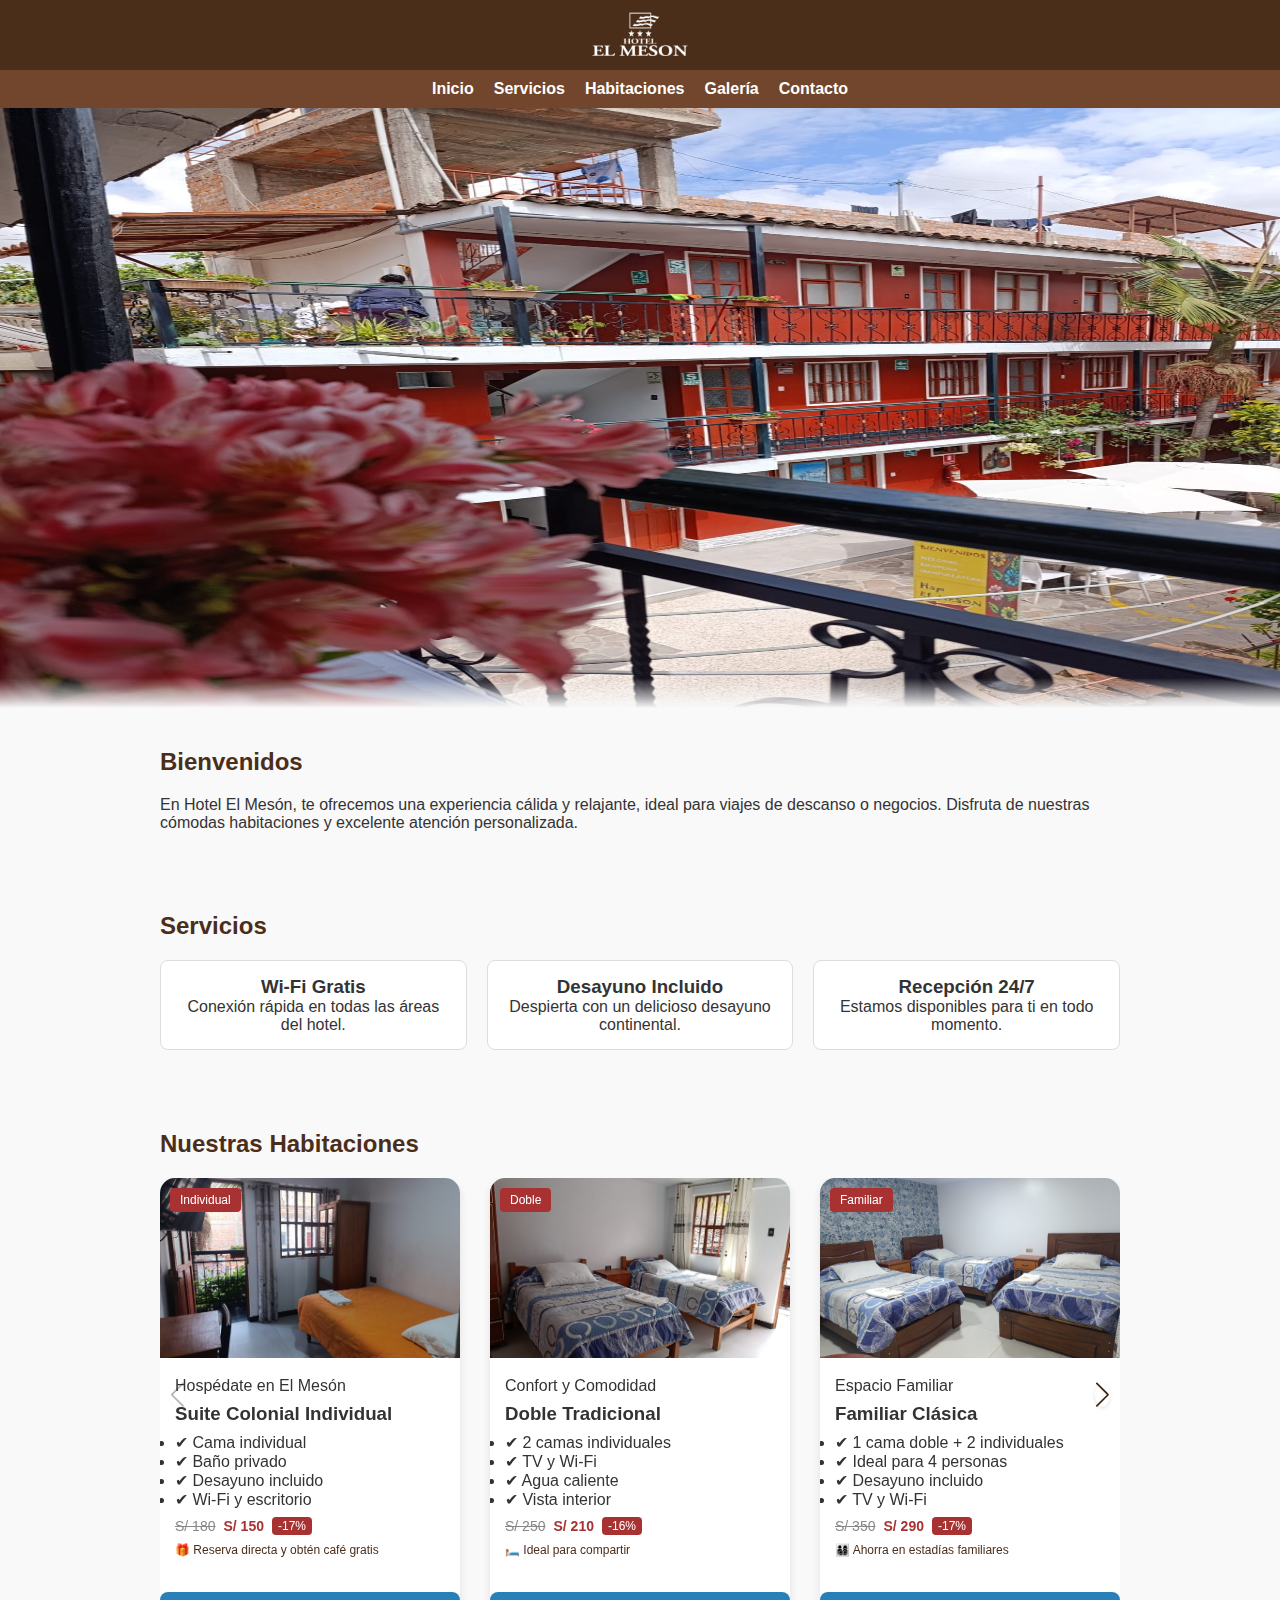
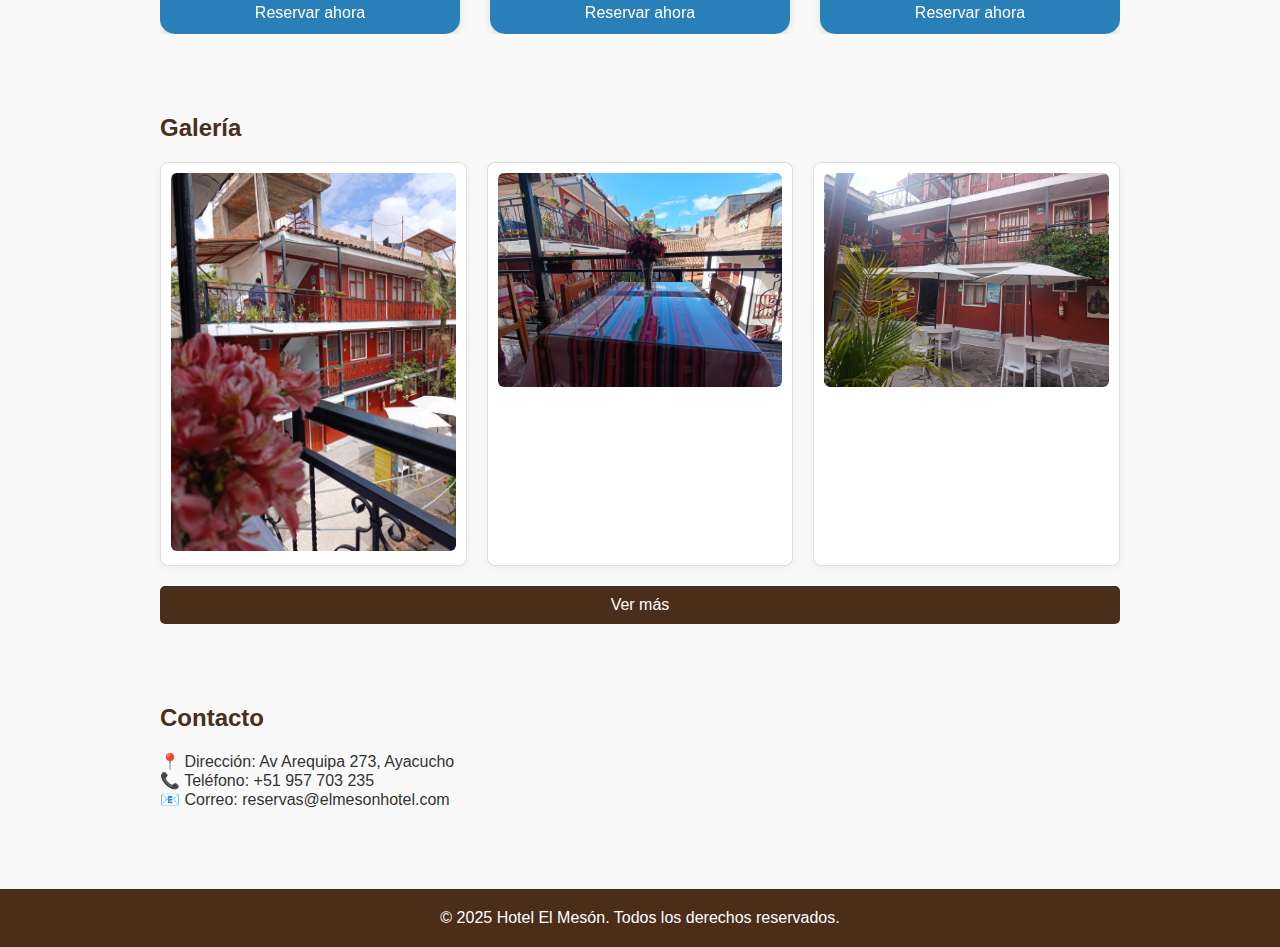
<file: index.html>
<!DOCTYPE html>
<html lang="es">
<head>
    <meta charset="UTF-8">
    <meta name="viewport" content="width=device-width, initial-scale=1.0">
    <title>Hotel El Mesón</title>
    <link rel="stylesheet" href="style.css">
    <link rel="stylesheet" href="style_form_reserva.css">
    <!-- Swiper CSS -->
    <link
      rel="stylesheet"
      href="https://cdn.jsdelivr.net/npm/swiper@11/swiper-bundle.min.css"
    />
</head>
<body>
    <header>
      <a href="index.html">
        <div class="logo"><img src="img/meson_logo_header.png" alt="Logo Hotel El Mesón"></div>
      </a>
        </header>

    <nav>
        <a href="#bienvenida">Inicio</a>
        <a href="#servicios">Servicios</a>
        <a href="#habitaciones">Habitaciones</a>
        <a href="#galeria">Galería</a>
        <a href="#contacto">Contacto</a>
    </nav>


    <div class="slide_container">
        
    </div>

    <section id="bienvenida">
        <h2>Bienvenidos</h2>
        <p>En Hotel El Mesón, te ofrecemos una experiencia cálida y relajante, ideal para viajes de descanso o negocios. Disfruta de nuestras cómodas habitaciones y excelente atención personalizada.</p>
    </section>

    <section id="servicios">
        <h2>Servicios</h2>
        <div class="servicios">
            <div class="servicio">
                <h3>Wi-Fi Gratis</h3>
                <p>Conexión rápida en todas las áreas del hotel.</p>
            </div>
            <div class="servicio">
                <h3>Desayuno Incluido</h3>
                <p>Despierta con un delicioso desayuno continental.</p>
            </div>
            <div class="servicio">
                <h3>Recepción 24/7</h3>
                <p>Estamos disponibles para ti en todo momento.</p>
            </div>
        </div>
    </section>

    <section class="seccion-habitaciones">
  <h2>Nuestras Habitaciones</h2>
  <div class="swiper mySwiper">
    <div class="swiper-wrapper">

      <!-- Suite Colonial Individual -->
      <div class="swiper-slide habitacion-casa">
        <div class="imagen-habitacion">
          <img src="img/Individual (1).jpeg" alt="Suite Colonial Individual">
          <div class="etiqueta-top rojo">Individual</div>
        </div>
        <div class="contenido-habitacion">
          <span class="categoria">Hospédate en El Mesón</span>
          <h3 class="titulo">Suite Colonial Individual</h3>
          <div class="detalles">
            <ul>
              <li>✔ Cama individual</li>
              <li>✔ Baño privado</li>
              <li>✔ Desayuno incluido</li>
              <li>✔ Wi-Fi y escritorio</li>
            </ul>
          </div>
          <div class="precio">
            <span class="precio-original">S/ 180</span>
            <span class="precio-final">S/ 150</span>
            <span class="descuento">-17%</span>
          </div>
          <div class="beneficio">
            <span>🎁 Reserva directa y obtén café gratis</span>
          </div>
        </div>
        <a href="form_reserva.html" target="_blank"><button type="submit">Reservar ahora</button></a>
      </div>

      <!-- Doble Tradicional -->
      <div class="swiper-slide habitacion-casa">
        <div class="imagen-habitacion">
          <img src="img/Doble (1).jpeg" alt="Doble Tradicional">
          <div class="etiqueta-top rojo">Doble</div>
        </div>
        <div class="contenido-habitacion">
          <span class="categoria">Confort y Comodidad</span>
          <h3 class="titulo">Doble Tradicional</h3>
          <div class="detalles">
            <ul>
              <li>✔ 2 camas individuales</li>
              <li>✔ TV y Wi-Fi</li>
              <li>✔ Agua caliente</li>
              <li>✔ Vista interior</li>
            </ul>
          </div>
          <div class="precio">
            <span class="precio-original">S/ 250</span>
            <span class="precio-final">S/ 210</span>
            <span class="descuento">-16%</span>
          </div>
          <div class="beneficio">
            <span>🛏️ Ideal para compartir</span>
          </div>
        </div>
        <a href="form_reserva.html" target="_blank"><button type="submit">Reservar ahora</button></a>
      </div>

      <!-- Familiar Clásica -->
      <div class="swiper-slide habitacion-casa">
        <div class="imagen-habitacion">
          <img src="img/Familiar (1).jpeg" alt="Familiar Clásica">
          <div class="etiqueta-top azul">Familiar</div>
        </div>
        <div class="contenido-habitacion">
          <span class="categoria">Espacio Familiar</span>
          <h3 class="titulo">Familiar Clásica</h3>
          <div class="detalles">
            <ul>
              <li>✔ 1 cama doble + 2 individuales</li>
              <li>✔ Ideal para 4 personas</li>
              <li>✔ Desayuno incluido</li>
              <li>✔ TV y Wi-Fi</li>
            </ul>
          </div>
          <div class="precio">
            <span class="precio-original">S/ 350</span>
            <span class="precio-final">S/ 290</span>
            <span class="descuento">-17%</span>
          </div>
          <div class="beneficio">
            <span>👨‍👩‍👧‍👦 Ahorra en estadías familiares</span>
          </div>
        </div>
        <a href="form_reserva.html" target="_blank"><button type="submit">Reservar ahora</button></a>
      </div>

      <!-- Suite Colonial Premium -->
      <div class="swiper-slide habitacion-casa">
        <div class="imagen-habitacion">
          <img src="img/Indiviudal premiun.jpeg" alt="Suite Colonial Premium">
          <div class="etiqueta-top rojo">Premium</div>
        </div>
        <div class="contenido-habitacion">
          <span class="categoria">Exclusividad</span>
          <h3 class="titulo">Suite Colonial Premium</h3>
          <div class="detalles">
            <ul>
              <li>✔ Cama Queen</li>
              <li>✔ Vista a la plaza</li>
              <li>✔ Minibar y jacuzzi</li>
              <li>✔ Desayuno gourmet</li>
            </ul>
          </div>
          <div class="precio">
            <span class="precio-original">S/ 450</span>
            <span class="precio-final">S/ 385</span>
            <span class="descuento">-15%</span>
          </div>
          <div class="beneficio">
            <span>✨ Ideal para ocasiones especiales</span>
          </div>
        </div>
        <a href="form_reserva.html" target="_blank"><button type="submit">Reservar ahora</button></a>
      </div>

      <!-- Familiar Premium Vista Plaza -->
      <div class="swiper-slide habitacion-casa">
        <div class="imagen-habitacion">
          <img src="img/Familiar premiun.jpeg" alt="Familiar Premium Vista Plaza">
          <div class="etiqueta-top azul">Familiar Premium</div>
        </div>
        <div class="contenido-habitacion">
          <span class="categoria">Lujo y Comodidad</span>
          <h3 class="titulo">Familiar Premium Vista Plaza</h3>
          <div class="detalles">
            <ul>
              <li>✔ Hasta 5 personas</li>
              <li>✔ Balcón con vista</li>
              <li>✔ 2 baños</li>
              <li>✔ Servicios completos</li>
            </ul>
          </div>
          <div class="precio">
            <span class="precio-original">S/ 520</span>
            <span class="precio-final">S/ 450</span>
            <span class="descuento">-13%</span>
          </div>
          <div class="beneficio">
            <span>🌆 Vista privilegiada a la ciudad</span>
          </div>
        </div>
        <a href="form_reserva.html" target="_blank"><button type="submit">Reservar ahora</button></a>
      </div>

    </div>
    <!-- Botones de navegación -->
    <div class="swiper-button-next"></div>
    <div class="swiper-button-prev"></div>
  </div>
</section>

<section id="galeria">
  <h2>Galería</h2>
  <div class="galeria">
    <div class="imagen"><img src="img/img1.jpeg" alt="Fachada del hotel"></div>
    <div class="imagen"><img src="img/img2.jpeg" alt="Lobby del hotel"></div>
    <div class="imagen"><img src="img/img3.jpeg" alt="Habitación premium"></div>
    <div class="imagen oculto"><img src="img/img4.jpeg" alt="Desayuno incluido"></div>
    <div class="imagen oculto"><img src="img/img5.jpeg" alt="Vista nocturna del hotel"></div>
  
  </div>
  <button id="toggle-btn">Ver más</button>
</section>
    <section id="contacto">
        <h2>Contacto</h2>
        <p>📍 Dirección: Av Arequipa 273, Ayacucho<br>
        📞 Teléfono: +51 957 703 235<br>
        📧 Correo: reservas@elmesonhotel.com</p>
    </section>

    <footer>
        <p>&copy; 2025 Hotel El Mesón. Todos los derechos reservados.</p>
    </footer>

   <!-- Swiper JS -->
<script src="https://cdn.jsdelivr.net/npm/swiper@11/swiper-bundle.min.js"></script>
<script>
  const swiper = new Swiper(".mySwiper", {
    slidesPerView: 1,
    spaceBetween: 30,
    loop: false,
    navigation: {
      nextEl: ".swiper-button-next",
      prevEl: ".swiper-button-prev",
    },
    breakpoints: {
      768: {
        slidesPerView: 2,
      },
      1024: {
        slidesPerView: 3,
      },
    },
  });
    </script>
<script>
  const toggleBtn = document.getElementById('toggle-btn');
const imagenesOcultas = document.querySelectorAll('.imagen.oculto');

toggleBtn.addEventListener('click', () => {
  const isHidden = imagenesOcultas[0].style.display === 'none' || imagenesOcultas[0].style.display === '';

  imagenesOcultas.forEach(img => {
    img.style.display = isHidden ? 'block' : 'none';
  });

  toggleBtn.textContent = isHidden ? 'Ver menos' : 'Ver más';
});

</script>
      
</body>

</html>
</file>
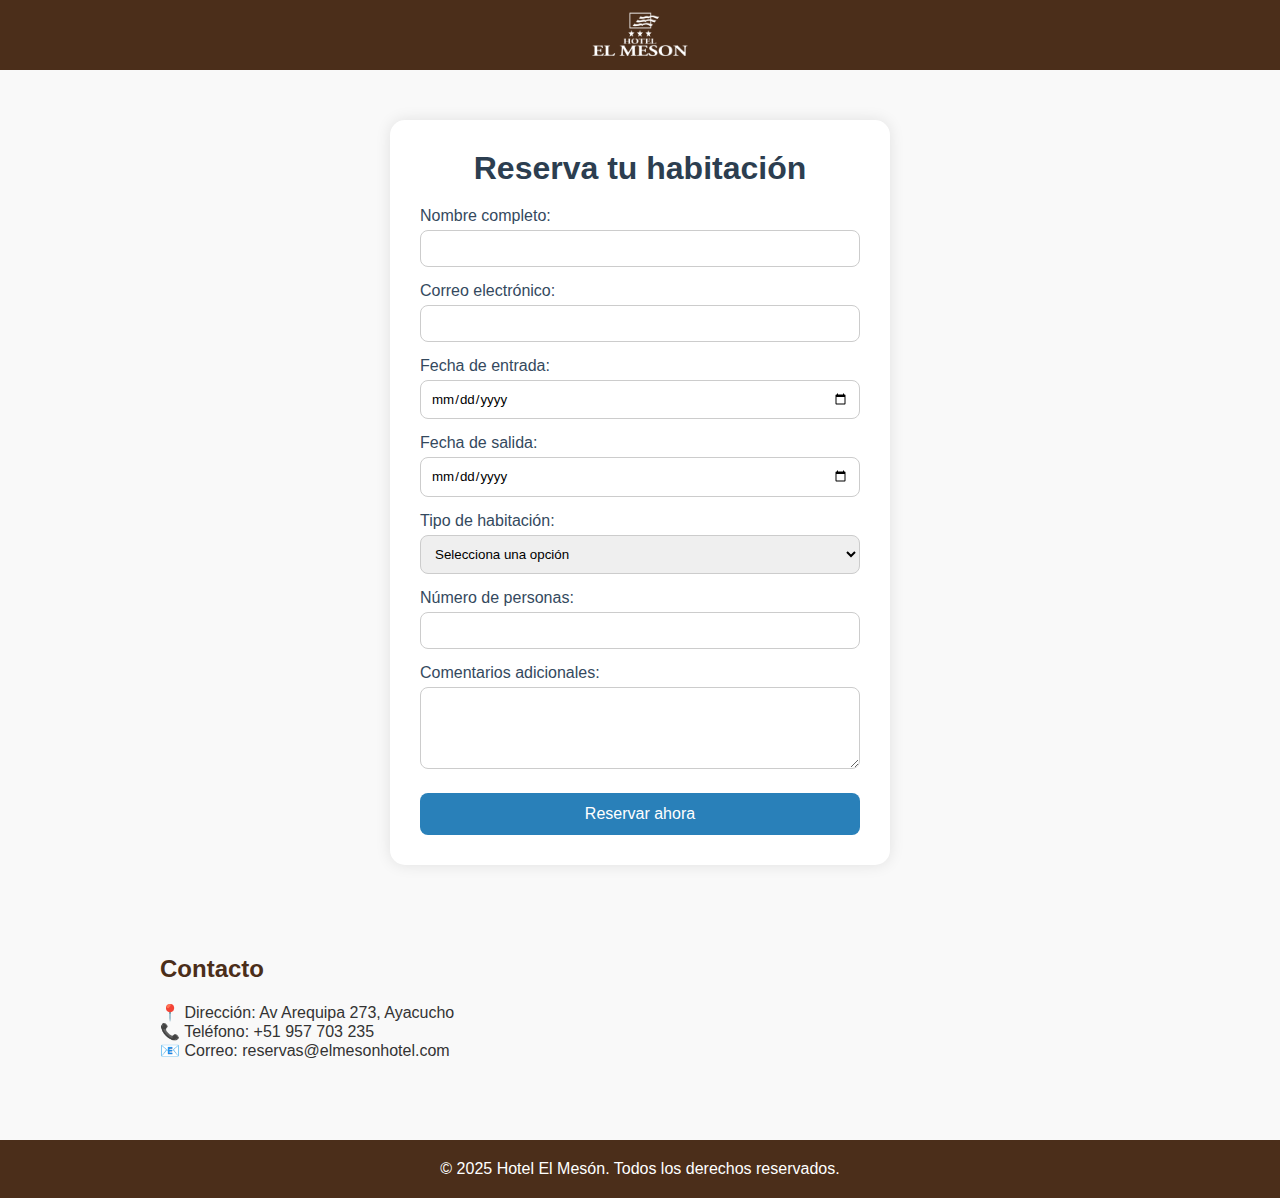
<file: form_reserva.html>
<!DOCTYPE html>
<html lang="es">
<head>
  <meta charset="UTF-8">
  <meta name="viewport" content="width=device-width, initial-scale=1">
  <title>Reserva - Hotel Mesón</title>
  <link rel="stylesheet" href="style_form_reserva.css">
  <link rel="stylesheet" href="style.css">
</head>
<body>
    <header>
        <a href="index.html">
        <div class="logo"><img src="img/meson_logo_header.png" alt="Logo Hotel El Mesón"></div>
      </a>
    </header>
    <div class="form-container_total">
  <div class="form-container">
    <h1>Reserva tu habitación</h1>
    <form action="#" method="post">
      <label for="nombre">Nombre completo:</label>
      <input type="text" id="nombre" name="nombre" required>

      <label for="email">Correo electrónico:</label>
      <input type="email" id="email" name="email" required>

      <label for="fechaEntrada">Fecha de entrada:</label>
      <input type="date" id="fechaEntrada" name="fechaEntrada" required>

      <label for="fechaSalida">Fecha de salida:</label>
      <input type="date" id="fechaSalida" name="fechaSalida" required>

      <label for="habitacion">Tipo de habitación:</label>
      <select id="habitacion" name="habitacion" required>
        <option value="">Selecciona una opción</option>
        <option value="simple">Simple</option>
        <option value="doble">Doble</option>
        <option value="suite">Suite</option>
      </select>

      <label for="personas">Número de personas:</label>
      <input type="number" id="personas" name="personas" min="1" required>

      <label for="comentarios">Comentarios adicionales:</label>
      <textarea id="comentarios" name="comentarios" rows="4"></textarea>

      <button type="submit">Reservar ahora</button>
    </form>
  </div>
  </div>
    <section id="contacto">
        <h2>Contacto</h2>
        <p>📍 Dirección: Av Arequipa 273, Ayacucho<br>
        📞 Teléfono: +51 957 703 235<br>
        📧 Correo: reservas@elmesonhotel.com</p>
    </section>

    <footer>
        <p>&copy; 2025 Hotel El Mesón. Todos los derechos reservados.</p>
    </footer>
</body>
</html>
</file>
<file: style.css>
*{
        margin: 0;
        padding: 0;
        box-sizing: border-box;
        font-family: 'Segoe UI', sans-serif;
      }

      .slide_container {
        width: 100%;
        height: 600px;
        position: relative;
        background-image: url(img/img1.jpeg);
        background-position: center center;
        background-repeat: no-repeat;
        background-size: 100% 100%;
        animation-name: myani1;
        animation-duration: 50s;
        animation-timing-function: linear;
        animation-iteration-count: infinite;
        mask-image: linear-gradient(#f9f9f9 95%, transparent);
      }

      @keyframes myani1{
        0% {background-image: url(img/slide-1.jpg);}
        25% {background-image: url(img/slide-2.jpg);}
        50% {background-image: url(img/slide-3.jpeg);}
        75% {background-image: url(img/slide-4.jpg);}
        100% {background-image: url(img/slide-5.jpg);}
      }

      body {
        background-color: #f9f9f9;
        color: #333;
      }

      .logo {
          display: flex;
          align-items: center;
      }

      .logo img {
          width: 100px;
          height: 50px;
      }

      header {
        background-color: #4B2E1A;
        color: white;
        padding: 20px;
        align-items: center;
        text-align: center;
        height: 70px;
        display: flex;
        justify-content: center;
      }

      nav {
        background-color: #71462D;
        display: flex;
        justify-content: center;
        gap: 20px;
        padding: 10px 0;
      }

      nav a {
        color: white;
        text-decoration: none;
        font-weight: bold;
      }

      nav a:hover {
        text-decoration: underline;
      }

      section {
        padding: 40px 20px;
        max-width: 1000px;
        margin: auto;
      }

      h2 {
        margin-bottom: 20px;
        color: #4B2E1A;
      }

      .servicios, .galeria {
        display: flex;
        flex-wrap: wrap;
        gap: 20px;
      }

      .servicio, .imagen {
        flex: 1 1 250px;
        background-color: #fff;
        padding: 15px;
        border: 1px solid #ddd;
        border-radius: 8px;
        text-align: center;
      }

      .swiper {
        --swiper-navigation-size: 25px;
        --swiper-navigation-color: #3b2212;
        position: relative;
        padding: 30px 0;
      }

      .habitacion-casa {
        background: #fff;
        border-radius: 15px;
        overflow: hidden;
        box-shadow: 0 4px 8px rgba(0,0,0,0.1);
        width: 280px;
        height: 480px;
        display: flex;
        flex-direction: column;
      }

      .imagen-habitacion img {
        width: 100%;
        height: 180px;
        object-fit: cover;
      }

      .contenido-habitacion {
        padding: 15px;
        display: flex;
        flex-direction: column;
        gap: 8px;
      }

      .etiqueta-top {
        position: absolute;
        background: #a83232;
        color: white;
        padding: 5px 10px;
        font-size: 12px;
        top: 10px;
        left: 10px;
        border-radius: 4px;
      }

      .swiper-button-next, .swiper-button-prev {
        background-color: transparent;
        border-radius: 80%;
        width: 40px;            
        height: auto;
        top: 45%;
        transform: translateY(-50%);
        color: #a83232;
        font-size: 24px;
        box-shadow: 0 2px 4px rgba(0,0,0,0.1);
      }

      .swiper-button-next::after, .swiper-button-prev::after {
        font-size: 24px;
      }
      .precio {
        font-size: 14px;
        display: flex;
        align-items: center;
        gap: 8px;
      }

      .precio-original {
        text-decoration: line-through;
        color: #888;
      }

      .precio-final {
        color: #a83232;
        font-weight: bold;
      }

      .descuento {
        background: #a83232;
        color: white;
        font-size: 12px;
        padding: 2px 6px;
        border-radius: 4px;
      }

      .beneficio {
        font-size: 12px;
        color: #4B2E1A;
        margin-top: auto;
      }

      footer {
        background-color: #4B2E1A;
        color: white;
        text-align: center;
        padding: 20px;
        margin-top: 40px;
      }

      @media (max-width: 600px) {
        .servicios, .galeria {
          flex-direction: column;
        }
      }
.galeria {
  display: grid;
  grid-template-columns: repeat(auto-fit, minmax(300px, 1fr));
  gap: 20px;
}

.imagen {
  background-color: #fff;
  padding: 10px;
  border: 1px solid #ddd;
  border-radius: 8px;
  overflow: hidden;
  box-shadow: 0 2px 8px rgba(0, 0, 0, 0.05);
  transition: all 0.3s ease;
}

.imagen img {
  width: 100%;
  height: auto;
  border-radius: 6px;
}

.oculto {
  display: none;
}

#toggle-btn {
  margin-top: 20px;
  padding: 10px 20px;
  background-color: #4B2E1A;
  border: none;
  color: white;
  font-size: 16px;
  border-radius: 5px;
  cursor: pointer;
}

#toggle-btn:hover {
  background-color: #8f542d;
}
</file>
<file: style_form_reserva.css>
body {
      font-family: 'Segoe UI', sans-serif;
      background: #f9f9f9;
      align-items: center;
      min-height: 100vh;
      justify-content: center;
      align-items: center;
    }

    .form-container_total{
        display: flex;
      justify-content: center;
      align-items: center;
    }

    .form-container {
        margin: 50px;
      background: #fff;
      padding: 30px;
      border-radius: 15px;
      box-shadow: 0 0 15px rgba(0,0,0,0.1);
      width: 100%;
      max-width: 500px;
    }

    h1 {
      text-align: center;
      margin-bottom: 20px;
      color: #2c3e50;
    }

    label {
      display: block;
      margin-top: 15px;
      color: #34495e;
    }

    input, select, textarea {
      width: 100%;
      padding: 10px;
      margin-top: 5px;
      border: 1px solid #ccc;
      border-radius: 8px;
    }

    button {
      margin-top: 20px;
      width: 100%;
      padding: 12px;
      background-color: #2980b9;
      color: white;
      border: none;
      border-radius: 8px;
      cursor: pointer;
      font-size: 16px;
    }

    button:hover {
      background-color: #1f6391;
    }
</file>
